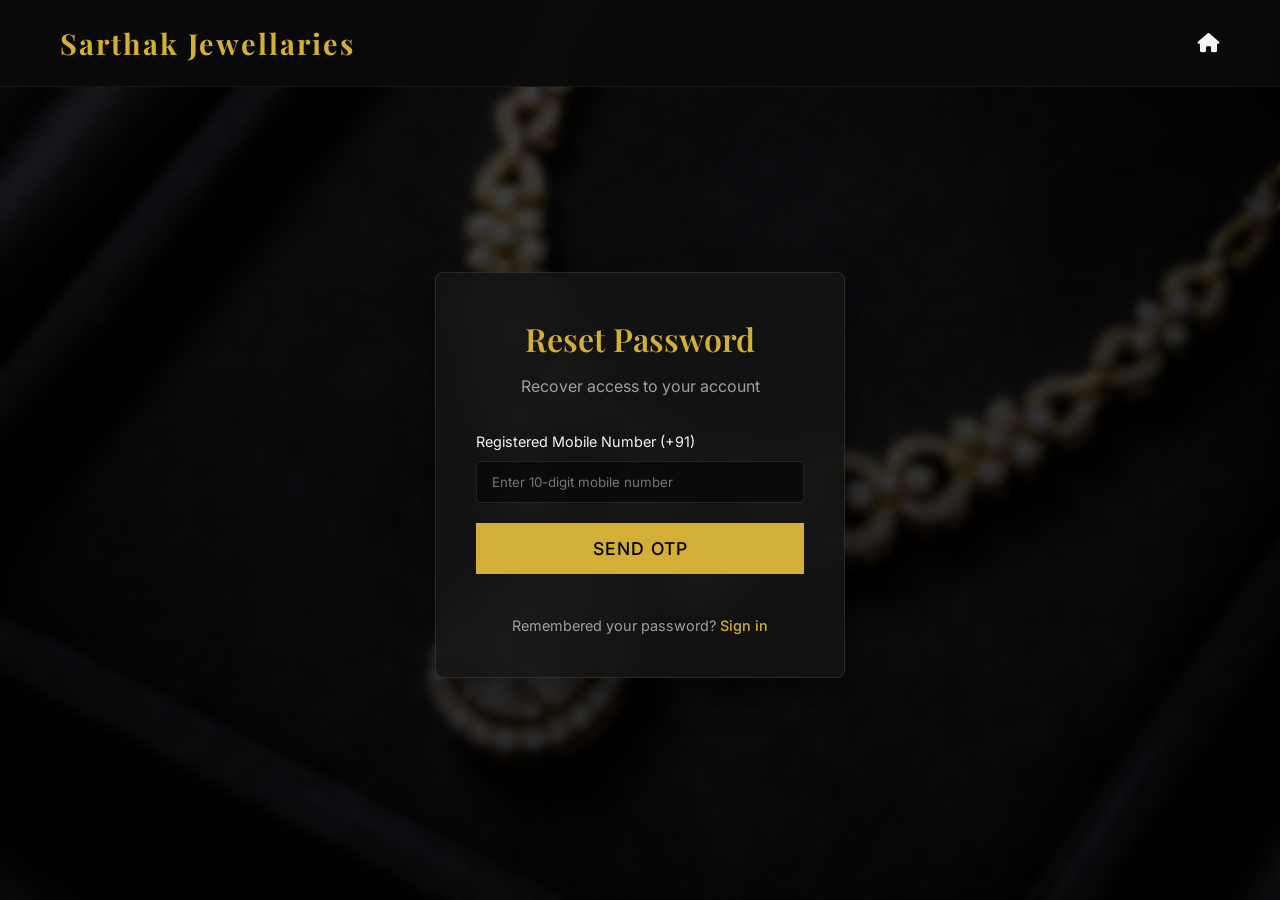
<file: forgot-password.html>
<!DOCTYPE html>
<html lang="en">
<head>
    <meta charset="UTF-8">
    <meta name="viewport" content="width=device-width, initial-scale=1.0">
    <title>Forgot Password - Sarthak Jewellaries</title>
    <link rel="stylesheet" href="styles.css">
    <link rel="stylesheet" href="login.css">
    <link href="https://fonts.googleapis.com/css2?family=Playfair+Display:wght@400;600;700&family=Inter:wght@300;400;500;600&display=swap" rel="stylesheet">
    <link rel="stylesheet" href="https://cdnjs.cloudflare.com/ajax/libs/font-awesome/6.4.0/css/all.min.css">
</head>
<body class="login-body">
    <nav class="navbar">
        <div class="nav-container">
            <div class="logo">
                <a href="index.html">Sarthak Jewellaries</a>
            </div>
            <div class="nav-icons">
                <a href="index.html" class="icon" title="Go Home"><i class="fas fa-home"></i></a>
            </div>
        </div>
    </nav>

    <div class="login-wrapper">
        <div class="login-container">
            <div class="login-header">
                <h2>Reset Password</h2>
                <p>Recover access to your account</p>
            </div>

            <form id="forgot-form" class="login-form">
                <!-- Step 1: Phone -->
                <div id="step-phone">
                    <div class="input-group">
                        <label for="phone">Registered Mobile Number (+91)</label>
                        <input type="tel" id="phone" pattern="[0-9]{10}" maxlength="10" required placeholder="Enter 10-digit mobile number">
                    </div>
                    <button type="button" id="btn-send-otp" class="btn btn-primary login-submit-btn">Send OTP</button>
                </div>

                <!-- Step 2: OTP -->
                <div id="step-otp" style="display: none;">
                    <div class="input-group">
                        <label for="otp">Enter OTP</label>
                        <input type="text" id="otp" maxlength="6" placeholder="Enter the 6-digit OTP">
                    </div>
                    <button type="button" id="btn-verify-otp" class="btn btn-primary login-submit-btn">Verify OTP</button>
                    <div style="text-align: center; margin-top: 10px;">
                        <a href="#" id="btn-back-phone" style="color: var(--primary-color); font-size: 0.9rem;">Change Mobile Number</a>
                    </div>
                </div>

                <!-- Step 3: Passwords -->
                <div id="step-passwords" style="display: none;">
                    <div class="input-group">
                        <label for="password">New Password</label>
                        <input type="password" id="password" placeholder="Create a new password">
                    </div>
                    <div class="input-group">
                        <label for="confirm-password">Confirm New Password</label>
                        <input type="password" id="confirm-password" placeholder="Confirm your new password">
                    </div>
                    <button type="submit" id="btn-reset" class="btn btn-primary login-submit-btn">Reset Password</button>
                </div>
                
                <div class="register-link" style="margin-top: 20px;">
                    <p>Remembered your password? <a href="login.html">Sign in</a></p>
                </div>
            </form>
        </div>
    </div>

    <!-- Custom Popup Message -->
    <div id="toast-popup" class="toast-popup">
        <i id="toast-icon" class="fas"></i>
        <span id="toast-message">Message</span>
    </div>

    <script src="forgot-password.js"></script>
</body>
</html>
</file>
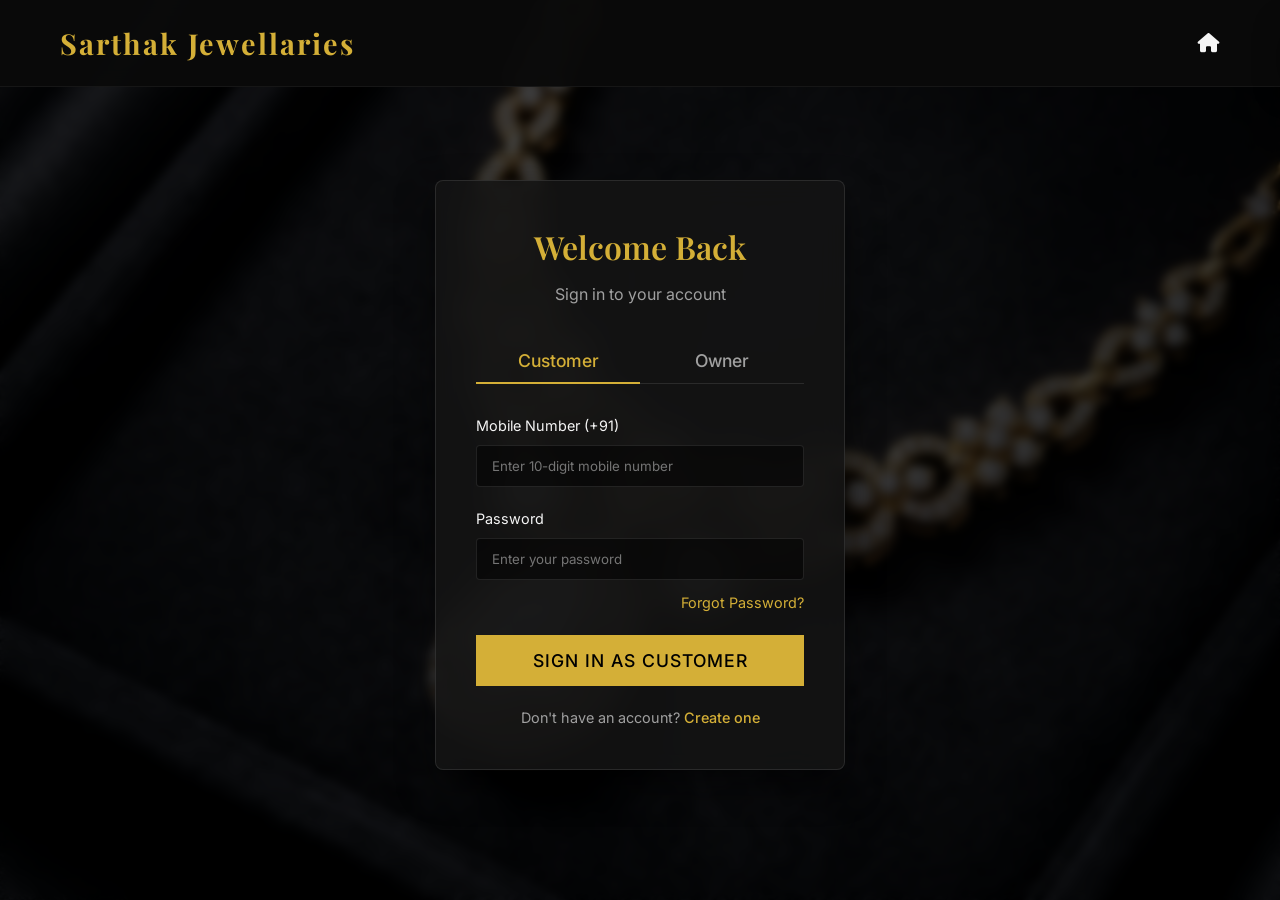
<file: login.html>
<!DOCTYPE html>
<html lang="en">
<head>
    <meta charset="UTF-8">
    <meta name="viewport" content="width=device-width, initial-scale=1.0">
    <title>Login - Sarthak Jewellaries</title>
    <link rel="stylesheet" href="styles.css">
    <link rel="stylesheet" href="login.css">
    <link href="https://fonts.googleapis.com/css2?family=Playfair+Display:wght@400;600;700&family=Inter:wght@300;400;500;600&display=swap" rel="stylesheet">
    <link rel="stylesheet" href="https://cdnjs.cloudflare.com/ajax/libs/font-awesome/6.4.0/css/all.min.css">
</head>
<body class="login-body">
    <!-- Simplified Navigation for Login -->
    <nav class="navbar">
        <div class="nav-container">
            <div class="logo">
                <a href="index.html">Sarthak Jewellaries</a>
            </div>
            <div class="nav-icons">
                <a href="index.html" class="icon" title="Go Home"><i class="fas fa-home"></i></a>
            </div>
        </div>
    </nav>

    <!-- Login Container -->
    <div class="login-wrapper">
        <div class="login-container">
            <div class="login-header">
                <h2>Welcome Back</h2>
                <p>Sign in to your account</p>
            </div>
            
            <div class="login-tabs">
                <button class="tab-btn active" onclick="switchTab('customer', event)">Customer</button>
                <button class="tab-btn" onclick="switchTab('owner', event)">Owner</button>
            </div>

            <form id="login-form" class="login-form">
                <div class="input-group">
                    <label for="phone">Mobile Number (+91)</label>
                    <input type="tel" id="phone" pattern="[0-9]{10}" maxlength="10" required placeholder="Enter 10-digit mobile number">
                </div>
                
                <div class="input-group">
                    <label for="password">Password</label>
                    <input type="password" id="password" required placeholder="Enter your password">
                </div>

                <div style="text-align: right; margin-top: -10px; margin-bottom: 20px;">
                    <a href="forgot-password.html" style="color: var(--primary-color); font-size: 0.9rem; text-decoration: none;">Forgot Password?</a>
                </div>
                
                <button type="submit" class="btn btn-primary login-submit-btn" id="submit-btn">Sign In as Customer</button>
                
                <div class="register-link" id="register-container">
                    <p>Don't have an account? <a href="register.html">Create one</a></p>
                </div>
            </form>
        </div>
    </div>

    <!-- Custom Popup Message -->
    <div id="toast-popup" class="toast-popup">
        <i id="toast-icon" class="fas"></i>
        <span id="toast-message">Message</span>
    </div>

    <script src="login.js"></script>
</body>
</html>
</file>
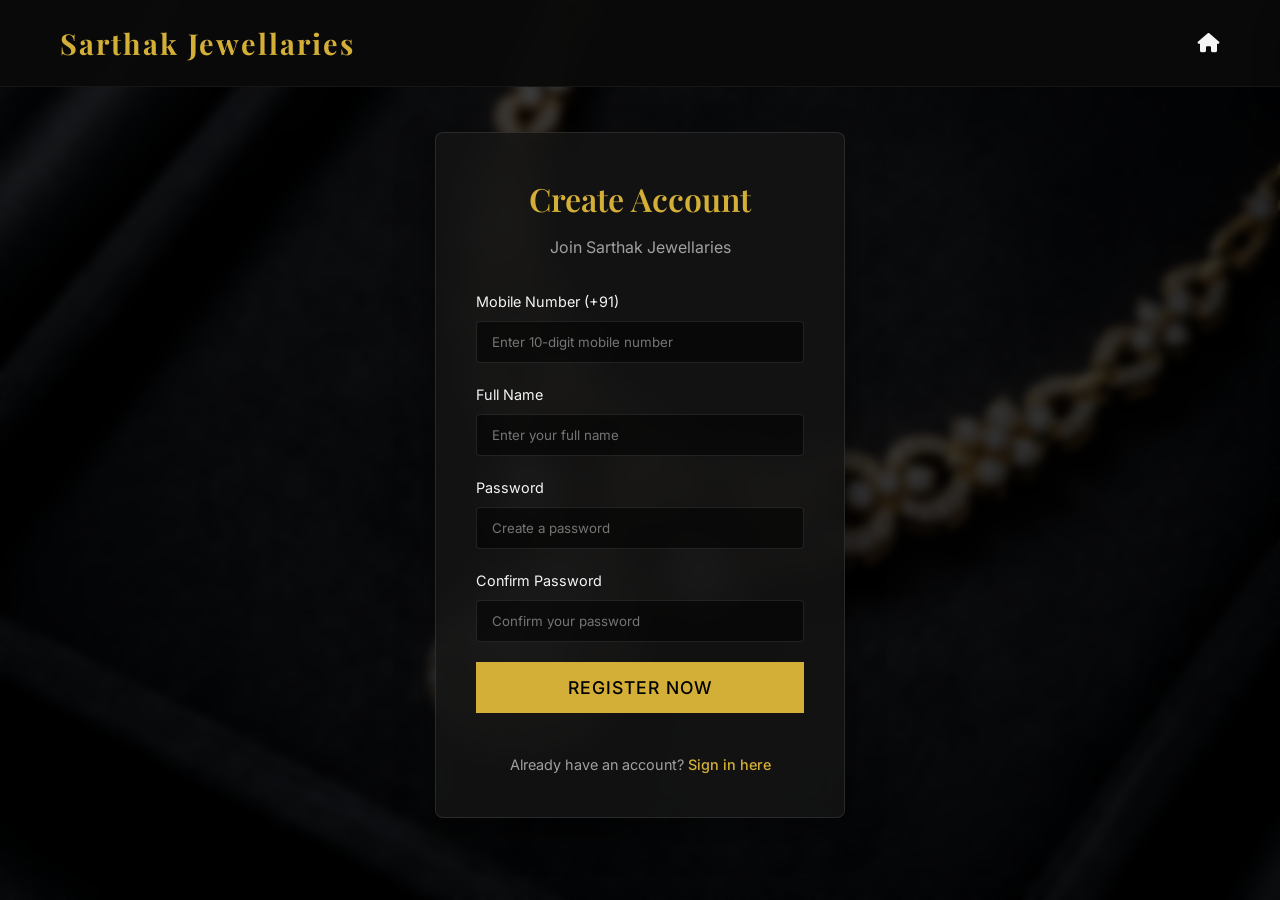
<file: register.html>
<!DOCTYPE html>
<html lang="en">
<head>
    <meta charset="UTF-8">
    <meta name="viewport" content="width=device-width, initial-scale=1.0">
    <title>Create Account - Sarthak Jewellaries</title>
    <link rel="stylesheet" href="styles.css">
    <link rel="stylesheet" href="login.css">
    <link href="https://fonts.googleapis.com/css2?family=Playfair+Display:wght@400;600;700&family=Inter:wght@300;400;500;600&display=swap" rel="stylesheet">
    <link rel="stylesheet" href="https://cdnjs.cloudflare.com/ajax/libs/font-awesome/6.4.0/css/all.min.css">
</head>
<body class="login-body">
    <!-- Simplified Navigation for Login/Register -->
    <nav class="navbar">
        <div class="nav-container">
            <div class="logo">
                <a href="index.html">Sarthak Jewellaries</a>
            </div>
            <div class="nav-icons">
                <a href="index.html" class="icon" title="Go Home"><i class="fas fa-home"></i></a>
            </div>
        </div>
    </nav>

    <!-- Register Container -->
    <div class="login-wrapper">
        <div class="login-container">
            <div class="login-header">
                <h2>Create Account</h2>
                <p>Join Sarthak Jewellaries</p>
            </div>

            <form id="register-form" class="login-form">
                <div class="input-group">
                    <label for="phone">Mobile Number (+91)</label>
                    <input type="tel" id="phone" pattern="[0-9]{10}" maxlength="10" required placeholder="Enter 10-digit mobile number">
                </div>
                
                <div class="input-group">
                    <label for="name">Full Name</label>
                    <input type="text" id="name" required placeholder="Enter your full name">
                </div>
                
                <div class="input-group">
                    <label for="password">Password</label>
                    <input type="password" id="password" required placeholder="Create a password">
                </div>

                <div class="input-group">
                    <label for="confirm-password">Confirm Password</label>
                    <input type="password" id="confirm-password" required placeholder="Confirm your password">
                </div>
                
                <button type="submit" class="btn btn-primary login-submit-btn">Register Now</button>
                
                <div class="register-link" style="margin-top: 20px;">
                    <p>Already have an account? <a href="login.html">Sign in here</a></p>
                </div>
            </form>
        </div>
    </div>

    <!-- Custom Popup Message -->
    <div id="toast-popup" class="toast-popup">
        <i id="toast-icon" class="fas"></i>
        <span id="toast-message">Message</span>
    </div>

    <script src="register.js"></script>
</body>
</html>
</file>
<file: styles.css>
/* CSS Variables for Premium Theme */
:root {
    --primary-color: #d4af37; /* Gold */
    --primary-dark: #b5952f;
    --bg-color: #0a0a0a; /* Deep Charcoal/Black */
    --surface-color: #1a1a1a;
    --text-light: #f5f5f5;
    --text-muted: #a0a0a0;
    --font-heading: 'Playfair Display', serif;
    --font-body: 'Inter', sans-serif;
    --transition: all 0.3s ease;
}

* {
    margin: 0;
    padding: 0;
    box-sizing: border-box;
}

html {
    scroll-behavior: smooth;
}

body {
    font-family: var(--font-body);
    background-color: var(--bg-color);
    color: var(--text-light);
    line-height: 1.6;
    overflow-x: hidden;
}

/* Typography */
h1, h2, h3, h4, h5, h6 {
    font-family: var(--font-heading);
    font-weight: 600;
}

a {
    text-decoration: none;
    color: inherit;
}

ul {
    list-style: none;
}

.container {
    max-width: 1200px;
    margin: 0 auto;
    padding: 0 20px;
}

.section-padding {
    padding: 80px 0;
}

.section-title {
    text-align: center;
    margin-bottom: 50px;
}

.section-title h2 {
    font-size: 2.5rem;
    margin-bottom: 15px;
    letter-spacing: 1px;
}

.section-title p {
    color: var(--text-muted);
    font-size: 1.1rem;
}

.underline {
    width: 60px;
    height: 3px;
    background-color: var(--primary-color);
    margin: 0 auto;
}

/* Buttons */
.btn {
    display: inline-block;
    padding: 12px 30px;
    border: none;
    border-radius: 0;
    cursor: pointer;
    font-family: var(--font-body);
    font-size: 1rem;
    text-transform: uppercase;
    letter-spacing: 1px;
    transition: var(--transition);
    font-weight: 500;
}

.btn-primary {
    background-color: var(--primary-color);
    color: #000;
}

.btn-primary:hover {
    background-color: #fff;
    color: #000;
    transform: translateY(-2px);
}

.btn-secondary {
    background-color: transparent;
    color: var(--primary-color);
    border: 1px solid var(--primary-color);
}

.btn-secondary:hover {
    background-color: var(--primary-color);
    color: #000;
}

/* Navbar */
.navbar {
    position: fixed;
    top: 0;
    left: 0;
    width: 100%;
    padding: 20px 0;
    z-index: 1000;
    transition: var(--transition);
    background: rgba(10, 10, 10, 0.95);
    backdrop-filter: blur(10px);
    border-bottom: 1px solid rgba(255, 255, 255, 0.05);
}

.navbar.scrolled {
    padding: 15px 0;
    box-shadow: 0 5px 20px rgba(0, 0, 0, 0.5);
}

.nav-container {
    max-width: 1200px;
    margin: 0 auto;
    padding: 0 20px;
    display: flex;
    justify-content: space-between;
    align-items: center;
}

.logo a {
    font-family: var(--font-heading);
    font-size: 1.8rem;
    font-weight: 700;
    color: var(--primary-color);
    letter-spacing: 2px;
}

.nav-links {
    display: flex;
    gap: 30px;
}

.nav-links a {
    font-size: 0.9rem;
    text-transform: uppercase;
    letter-spacing: 1.5px;
    transition: var(--transition);
    position: relative;
}

.nav-links a::after {
    content: '';
    position: absolute;
    bottom: -5px;
    left: 0;
    width: 0;
    height: 1px;
    background-color: var(--primary-color);
    transition: var(--transition);
}

.nav-links a:hover {
    color: var(--primary-color);
}

.nav-links a:hover::after {
    width: 100%;
}

.nav-icons {
    display: flex;
    gap: 20px;
    align-items: center;
}

.nav-search {
    position: relative;
    display: flex;
    align-items: center;
}

.nav-search input {
    background: rgba(255, 255, 255, 0.05);
    border: 1px solid rgba(255, 255, 255, 0.1);
    border-radius: 20px;
    padding: 8px 15px 8px 35px;
    color: var(--text-light);
    font-family: var(--font-body);
    font-size: 0.9rem;
    width: 150px;
    transition: var(--transition);
    outline: none;
}

.nav-search input:focus {
    width: 220px;
    border-color: var(--primary-color);
    background: rgba(0, 0, 0, 0.5);
}

.nav-search i {
    position: absolute;
    left: 12px;
    color: var(--text-muted);
    font-size: 0.9rem;
    pointer-events: none;
}

.icon {
    font-size: 1.2rem;
    transition: var(--transition);
    position: relative;
}

.icon:hover {
    color: var(--primary-color);
}

.cart-icon .cart-count {
    position: absolute;
    top: -8px;
    right: -10px;
    background-color: var(--primary-color);
    color: #000;
    font-size: 0.7rem;
    width: 18px;
    height: 18px;
    border-radius: 50%;
    display: flex;
    justify-content: center;
    align-items: center;
    font-weight: 600;
}

.hamburger {
    display: none;
    cursor: pointer;
    font-size: 1.5rem;
}

/* Hero Section */
.hero {
    height: 100vh;
    display: flex;
    align-items: center;
    justify-content: center;
    text-align: center;
    position: relative;
    background-image: url('assets/hero_bg.png'); /* Will copy the generated image here */
    background-size: cover;
    background-position: center;
    background-attachment: fixed;
}

.hero::before {
    content: '';
    position: absolute;
    top: 0;
    left: 0;
    width: 100%;
    height: 100%;
    background: rgba(0, 0, 0, 0.6); /* Dark overlay */
    z-index: 1;
}

.hero-content {
    position: relative;
    z-index: 2;
    max-width: 800px;
    padding: 0 20px;
    animation: fadeIn 1.5s ease;
}

@keyframes fadeIn {
    from { opacity: 0; transform: translateY(20px); }
    to { opacity: 1; transform: translateY(0); }
}

.hero h1 {
    font-size: 4.5rem;
    margin-bottom: 20px;
    color: var(--text-light);
    text-shadow: 2px 2px 4px rgba(0,0,0,0.5);
}

.hero p {
    font-size: 1.2rem;
    margin-bottom: 40px;
    color: #ddd;
}

/* Categories Grid */
.category-grid {
    display: grid;
    grid-template-columns: repeat(3, 1fr);
    gap: 30px;
}

.category-card {
    height: 300px;
    position: relative;
    overflow: hidden;
    display: flex;
    align-items: center;
    justify-content: center;
    cursor: pointer;
    background-color: var(--surface-color); /* Fallback */
    border: 1px solid rgba(255,255,255,0.05);
}

.category-card:nth-child(1) { background-image: url('assets/product_ring.png'); background-size: cover; background-position: center; }
.category-card:nth-child(2) { background-image: url('assets/product_necklace.png'); background-size: cover; background-position: center; }
.category-card:nth-child(3) { background-image: url('assets/product_earrings.png'); background-size: cover; background-position: center; }


.category-overlay {
    position: absolute;
    top: 0;
    left: 0;
    width: 100%;
    height: 100%;
    background: rgba(0, 0, 0, 0.4);
    transition: var(--transition);
}

.category-card:hover .category-overlay {
    background: rgba(0, 0, 0, 0.2);
}

.category-card h3 {
    position: relative;
    z-index: 2;
    font-size: 1.8rem;
    text-transform: uppercase;
    letter-spacing: 2px;
    transition: var(--transition);
}

.category-card:hover h3 {
    transform: scale(1.1);
    color: var(--primary-color);
}

/* Product Grid */
.product-grid {
    display: grid;
    grid-template-columns: repeat(auto-fill, minmax(280px, 1fr));
    gap: 40px;
}

.product-card {
    background-color: var(--surface-color);
    padding: 20px;
    border-radius: 4px;
    text-align: center;
    transition: var(--transition);
    border: 1px solid rgba(255, 255, 255, 0.02);
}

.product-card:hover {
    transform: translateY(-10px);
    box-shadow: 0 10px 30px rgba(0, 0, 0, 0.5);
    border-color: rgba(212, 175, 55, 0.3); /* subtle gold border on hover */
}

.product-img {
    width: 100%;
    height: 250px;
    object-fit: cover;
    margin-bottom: 20px;
    border-radius: 2px;
}

.product-title {
    font-size: 1.2rem;
    margin-bottom: 10px;
}

.product-price {
    color: var(--primary-color);
    font-weight: 600;
    font-size: 1.1rem;
    margin-bottom: 15px;
}

.add-to-cart-btn {
    width: 100%;
    padding: 10px;
    background: transparent;
    color: var(--text-light);
    border: 1px solid rgba(255, 255, 255, 0.2);
    cursor: pointer;
    transition: var(--transition);
    text-transform: uppercase;
    font-size: 0.9rem;
    letter-spacing: 1px;
}

.add-to-cart-btn:hover {
    background: var(--primary-color);
    color: #000;
    border-color: var(--primary-color);
}

/* About Section */
.about-content {
    display: grid;
    grid-template-columns: 1fr 1fr;
    gap: 60px;
    align-items: center;
}

.about-text p {
    margin-bottom: 20px;
    color: var(--text-muted);
}

.about-placeholder {
    width: 100%;
    height: 400px;
    background-color: var(--surface-color);
    background-image: url('assets/hero_bg.png'); /* Reusing hero for about section visual */
    background-size: cover;
    background-position: center;
    border-radius: 4px;
    box-shadow: 20px 20px 0px rgba(212, 175, 55, 0.1);
}

/* Footer */
.footer {
    background-color: #050505;
    padding: 80px 0 20px;
    border-top: 1px solid rgba(255, 255, 255, 0.05);
}

.footer-grid {
    display: grid;
    grid-template-columns: repeat(auto-fit, minmax(200px, 1fr));
    gap: 40px;
    margin-bottom: 60px;
}

.footer-col h3 {
    font-size: 1.5rem;
    color: var(--primary-color);
    margin-bottom: 20px;
}

.footer-col h4 {
    font-size: 1.2rem;
    margin-bottom: 20px;
    font-family: var(--font-body);
}

.footer-col p {
    color: var(--text-muted);
    margin-bottom: 15px;
    font-size: 0.95rem;
}

.footer-col ul li {
    margin-bottom: 10px;
}

.footer-col ul li a {
    color: var(--text-muted);
    transition: var(--transition);
}

.footer-col ul li a:hover {
    color: var(--primary-color);
    padding-left: 5px;
}

.social-links {
    display: flex;
    gap: 15px;
    margin-top: 20px;
}

.social-links a {
    display: inline-flex;
    justify-content: center;
    align-items: center;
    width: 40px;
    height: 40px;
    border-radius: 50%;
    background-color: var(--surface-color);
    color: var(--text-light);
    transition: var(--transition);
}

.social-links a:hover {
    background-color: var(--primary-color);
    color: #000;
}

.footer-bottom {
    text-align: center;
    padding-top: 20px;
    border-top: 1px solid rgba(255, 255, 255, 0.05);
    color: var(--text-muted);
    font-size: 0.9rem;
}

/* Cart Sidebar (Shopping Bag) */
.cart-sidebar {
    position: fixed;
    top: 0;
    right: -400px;
    width: 100%;
    max-width: 400px;
    height: 100vh;
    background-color: var(--surface-color);
    z-index: 2000;
    transition: right 0.4s cubic-bezier(0.77, 0, 0.175, 1);
    display: flex;
    flex-direction: column;
    box-shadow: -5px 0 30px rgba(0, 0, 0, 0.5);
}

.cart-sidebar.open {
    right: 0;
}

.cart-overlay {
    position: fixed;
    top: 0;
    left: 0;
    width: 100%;
    height: 100%;
    background: rgba(0, 0, 0, 0.7);
    z-index: 1500;
    display: none;
    opacity: 0;
    transition: opacity 0.3s ease;
}

.cart-overlay.active {
    display: block;
    opacity: 1;
}

.cart-header {
    padding: 25px;
    border-bottom: 1px solid rgba(255, 255, 255, 0.05);
    display: flex;
    justify-content: space-between;
    align-items: center;
}

.cart-header h3 {
    font-size: 1.5rem;
    font-family: var(--font-body);
}

.close-cart {
    background: none;
    border: none;
    color: var(--text-light);
    font-size: 1.2rem;
    cursor: pointer;
    transition: var(--transition);
}

.close-cart:hover {
    color: var(--primary-color);
    transform: rotate(90deg);
}

.cart-items {
    flex-grow: 1;
    padding: 25px;
    overflow-y: auto;
}

.empty-cart-msg {
    text-align: center;
    color: var(--text-muted);
    margin-top: 50px;
}

/* Individual Cart Item */
.cart-item {
    display: flex;
    gap: 15px;
    margin-bottom: 20px;
    padding-bottom: 20px;
    border-bottom: 1px solid rgba(255, 255, 255, 0.05);
}

.cart-item-img {
    width: 80px;
    height: 80px;
    object-fit: cover;
    border-radius: 4px;
}

.cart-item-info {
    flex-grow: 1;
}

.cart-item-title {
    font-size: 1rem;
    margin-bottom: 5px;
}

.cart-item-price {
    color: var(--primary-color);
    font-size: 0.9rem;
    margin-bottom: 10px;
}

.cart-item-actions {
    display: flex;
    align-items: center;
    gap: 15px;
}

.qty-btn {
    background: rgba(255, 255, 255, 0.1);
    border: none;
    color: white;
    width: 24px;
    height: 24px;
    border-radius: 50%;
    cursor: pointer;
    display: flex;
    align-items: center;
    justify-content: center;
}

.qty-btn:hover {
    background: var(--primary-color);
    color: black;
}

.remove-item {
    background: none;
    border: none;
    color: #ff4757;
    cursor: pointer;
    font-size: 0.8rem;
    text-decoration: underline;
}

.cart-footer {
    padding: 25px;
    border-top: 1px solid rgba(255, 255, 255, 0.05);
    background-color: rgba(0,0,0,0.2);
}

.cart-total {
    display: flex;
    justify-content: space-between;
    margin-bottom: 20px;
    font-size: 1.2rem;
    font-weight: 600;
}

.checkout-btn {
    width: 100%;
    padding: 15px;
    background-color: var(--primary-color);
    color: #000;
    border: none;
    font-weight: 600;
    text-transform: uppercase;
    letter-spacing: 1px;
    cursor: pointer;
    transition: var(--transition);
}

.checkout-btn:hover {
    background-color: #fff;
}

/* Responsive Design */
@media (max-width: 992px) {
    .about-content {
        grid-template-columns: 1fr;
    }
}

@media (max-width: 768px) {
    .nav-links, .nav-icons .fa-user, .nav-icons .fa-search {
        display: none;
    }
    
    .hamburger {
        display: block;
    }

    .hero h1 {
        font-size: 3rem;
    }

    .category-grid {
        grid-template-columns: 1fr;
    }
}
</file>
<file: login.css>
.login-body {
    background-image: url('assets/hero_bg.png');
    background-size: cover;
    background-position: center;
    background-attachment: fixed;
    position: relative;
    height: 100vh;
    display: flex;
    align-items: center;
    justify-content: center;
}

.login-body::before {
    content: '';
    position: absolute;
    top: 0;
    left: 0;
    width: 100%;
    height: 100%;
    background: rgba(0, 0, 0, 0.75); /* Dark overlay for readability */
    backdrop-filter: blur(5px);
    z-index: 1;
}

.login-wrapper {
    position: relative;
    z-index: 2;
    width: 100%;
    max-width: 450px;
    padding: 20px;
    margin-top: 50px;
}

.login-container {
    background: rgba(20, 20, 20, 0.85);
    backdrop-filter: blur(15px);
    border: 1px solid rgba(255, 255, 255, 0.1);
    border-radius: 8px;
    padding: 40px;
    box-shadow: 0 15px 35px rgba(0, 0, 0, 0.5);
}

.login-header {
    text-align: center;
    margin-bottom: 30px;
}

.login-header h2 {
    font-size: 2rem;
    color: var(--primary-color);
    margin-bottom: 10px;
}

.login-header p {
    color: var(--text-muted);
}

.login-tabs {
    display: flex;
    margin-bottom: 30px;
    border-bottom: 1px solid rgba(255, 255, 255, 0.1);
}

.tab-btn {
    flex: 1;
    background: transparent;
    border: none;
    color: var(--text-muted);
    padding: 12px 0;
    font-size: 1.1rem;
    font-family: var(--font-body);
    font-weight: 500;
    cursor: pointer;
    transition: var(--transition);
    position: relative;
}

.tab-btn::after {
    content: '';
    position: absolute;
    bottom: -1px;
    left: 0;
    width: 100%;
    height: 2px;
    background-color: transparent;
    transition: var(--transition);
}

.tab-btn:hover {
    color: var(--text-light);
}

.tab-btn.active {
    color: var(--primary-color);
}

.tab-btn.active::after {
    background-color: var(--primary-color);
}

.login-form {
    display: flex;
    flex-direction: column;
}

.input-group {
    margin-bottom: 20px;
}

.input-group label {
    display: block;
    margin-bottom: 8px;
    font-size: 0.9rem;
    color: var(--text-light);
}

.input-group input {
    width: 100%;
    padding: 12px 15px;
    background: rgba(0, 0, 0, 0.5);
    border: 1px solid rgba(255, 255, 255, 0.1);
    border-radius: 4px;
    color: var(--text-light);
    font-family: var(--font-body);
    transition: var(--transition);
}

.input-group input:focus {
    outline: none;
    border-color: var(--primary-color);
    background: rgba(0, 0, 0, 0.8);
}

.forgot-pwd {
    text-align: right;
    margin-bottom: 20px;
}

.forgot-pwd a {
    color: var(--text-muted);
    font-size: 0.85rem;
    transition: var(--transition);
}

.forgot-pwd a:hover {
    color: var(--primary-color);
    text-decoration: underline;
}

.login-submit-btn {
    width: 100%;
    padding: 15px;
    font-size: 1.1rem;
    margin-bottom: 20px;
}

.register-link {
    text-align: center;
    font-size: 0.9rem;
    color: var(--text-muted);
}

.register-link a {
    color: var(--primary-color);
    font-weight: 500;
    transition: var(--transition);
}

.register-link a:hover {
    text-decoration: underline;
}

/* Toast Popup Styles */
.toast-popup {
    position: fixed;
    top: 20px;
    right: 20px;
    background: rgba(20, 20, 20, 0.95);
    color: var(--text-light);
    padding: 15px 25px;
    border-radius: 6px;
    display: flex;
    align-items: center;
    gap: 12px;
    box-shadow: 0 10px 30px rgba(0,0,0,0.5);
    border-left: 4px solid var(--primary-color);
    transform: translateX(120%);
    transition: transform 0.4s cubic-bezier(0.175, 0.885, 0.32, 1.275);
    z-index: 9999;
    font-family: var(--font-body);
}

.toast-popup.show {
    transform: translateX(0);
}

.toast-popup.error {
    border-left-color: #ff4757;
}

.toast-popup.error #toast-icon {
    color: #ff4757;
}

.toast-popup.success {
    border-left-color: #2ed573;
}

.toast-popup.success #toast-icon {
    color: #2ed573;
}
</file>
